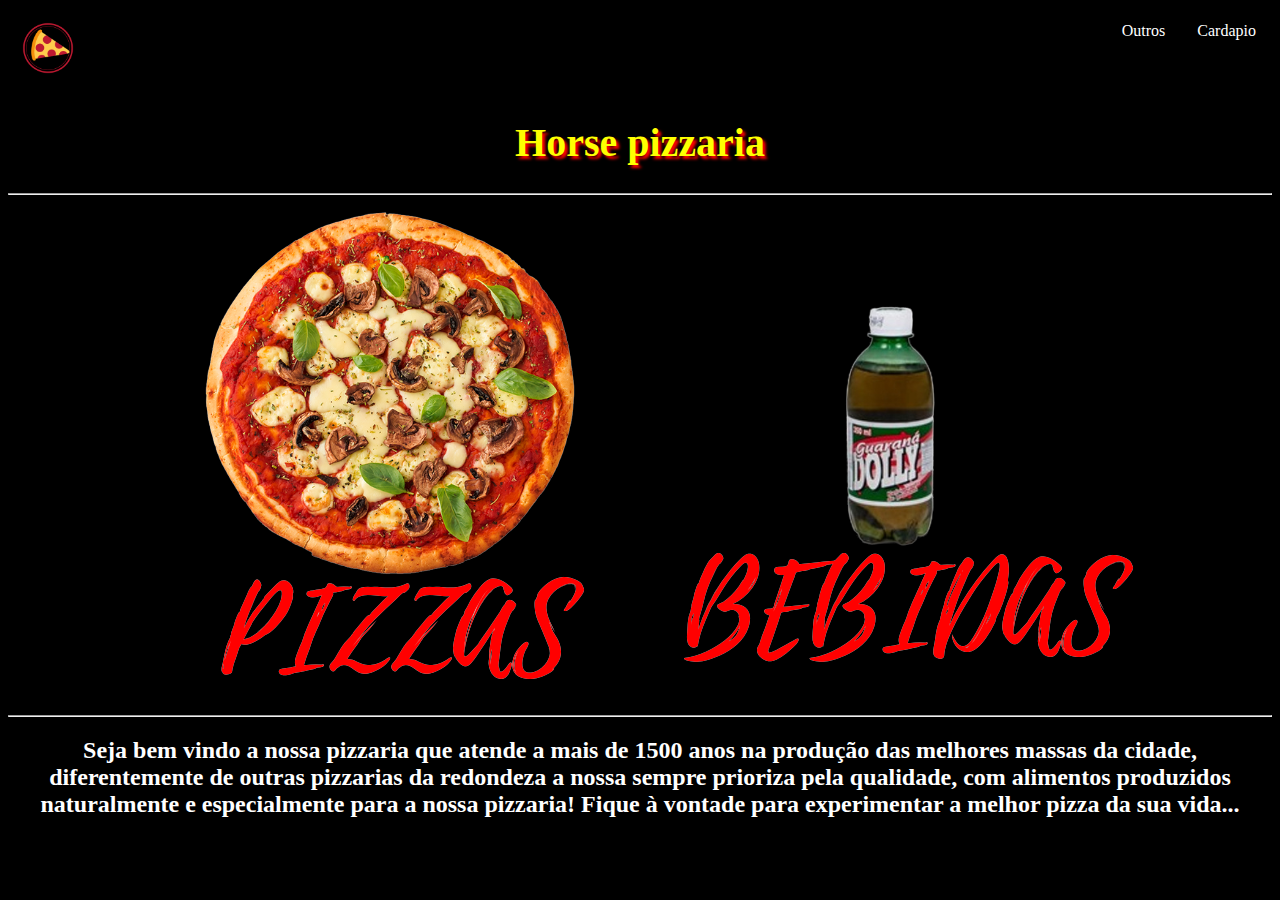
<file: index.html>
<!DOCTYPE html>
<html lang="pt-br">
  <head>
    <link rel="stylesheet"  href="style.css">
    <meta charset="utf-8">
    <title>Pizzaria</title>
  </head>
  <body>

    <ul>
<img src="1.png" width="80">
      <li><a href="cardapio/index.html">Cardapio</a></li>
      <li class="dropdown">
        <a href="javascript:void(0)" class="dropbtn">Outros</a>
        <div class="dropdown-content">
          <a href="Formulario/index.html">Sobre nós</a>
          
        </div>
      </li>
    </ul>

    <h1>Horse pizzaria</h1>




<hr>
<div class="imageContainer">
  <a href="pizza/index.html"><img src="img/pizza23.png" width="500"></a>
  <a href="bebida/index.html"><img src="img/dolly.png" width="500"></a>
</div>

<hr>
        <h2> 		Seja bem vindo a nossa pizzaria que atende a mais de 1500 anos na produção das melhores massas da cidade, diferentemente de outras pizzarias da redondeza a nossa sempre prioriza pela qualidade, com alimentos produzidos naturalmente e especialmente para a nossa pizzaria! Fique à vontade para experimentar a melhor pizza da sua vida...</h2>



    </body>


</html>
</file>
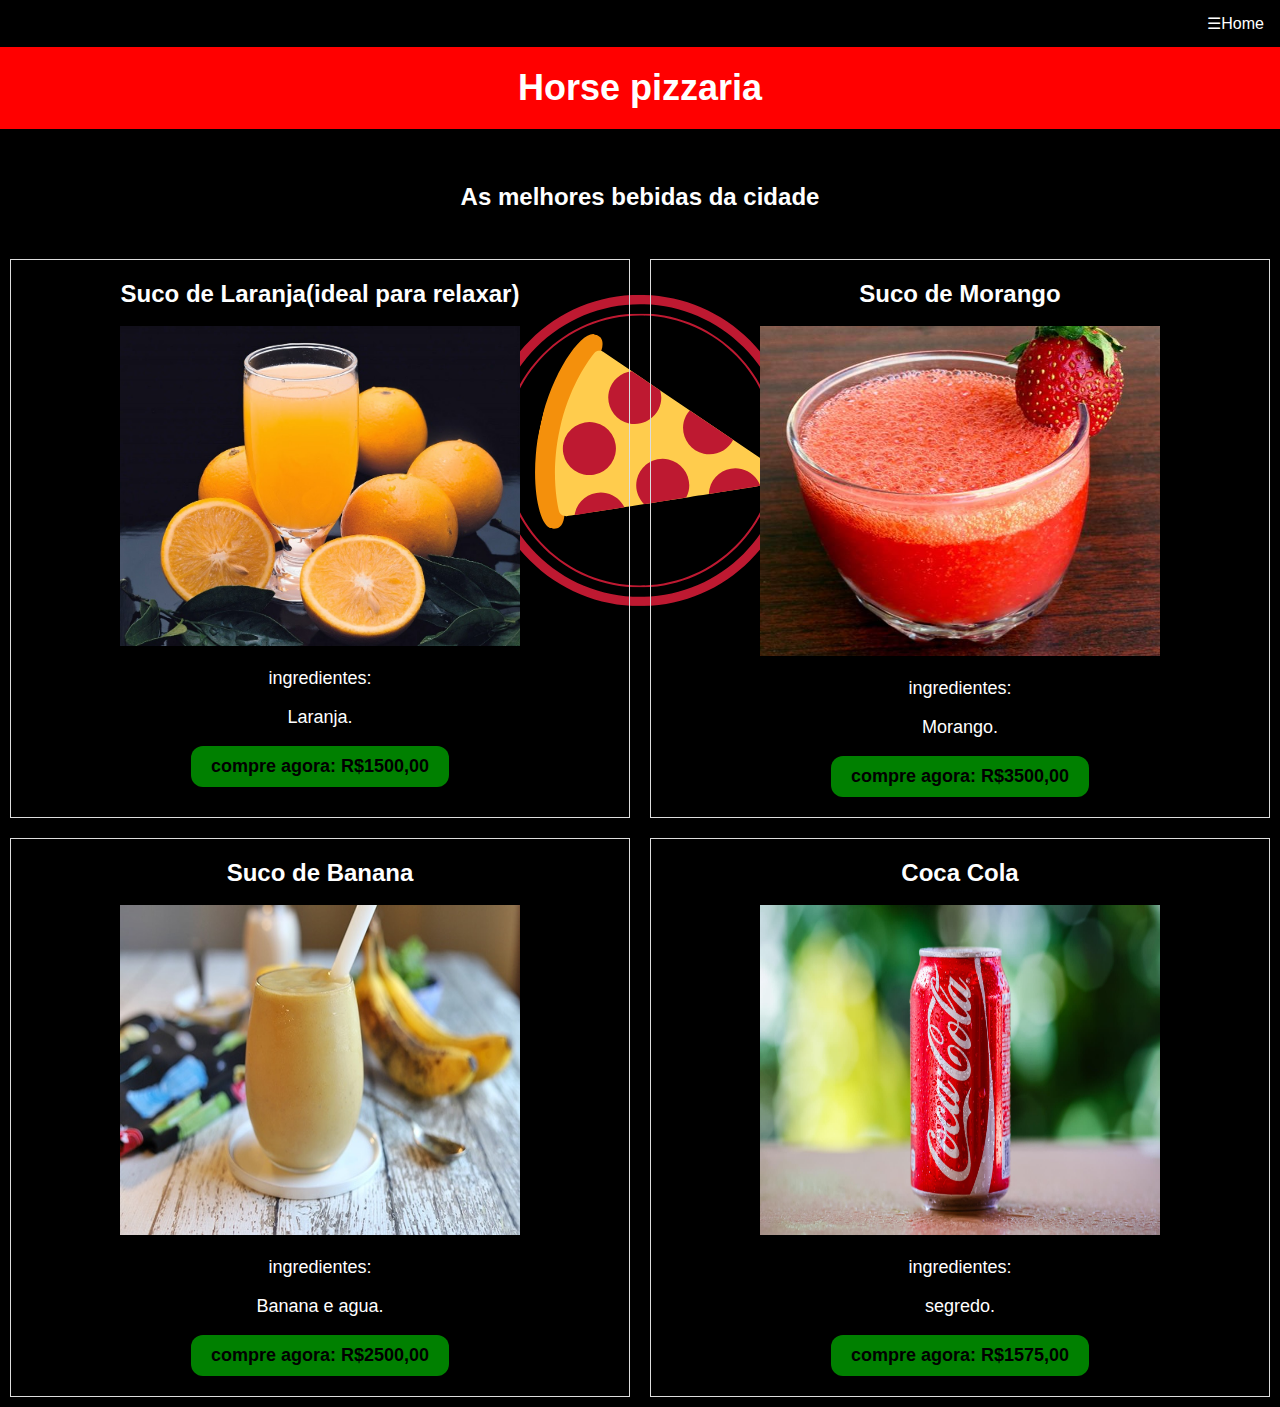
<file: bebida/index.html>
<!DOCTYPE html>
<html lang="pt-br">
  <head>
    <link rel="stylesheet"  href="style.css">
    <meta charset="utf-8">
    <title>Horse pizzaria</title>
  </head>
  <body>

    <ul>

      
            <li><a href="../index.html">☰Home</a></li>
        </div>
      </li>
    </ul>


    <header>
    <h1>Horse pizzaria </h1>
  </header>
 <br><br><br>

    <div class="cta">
      <h2>As melhores bebidas da cidade</h2>
    <br>
    </div>

    <div class="menu">
      <div class="menu-item">
        <h3>Suco de Laranja(ideal para relaxar)</h3>
        <br>
        <img src="bebida1.jpeg" width="400">
          <p>ingredientes:</p>
        <p>Laranja.</p>
        <button type="submit">compre agora: R$1500,00</button>
      </div>

      <div class="menu-item">
        <h3>Suco de Morango</h3>
        <br>
        <img src="bebida2.jpeg" width="400px"  height=" 330px">
          <p>ingredientes:</p>
        <p>Morango.</p>
        <button type="submit">compre agora: R$3500,00</button>
      </div>

      <div class="menu-item">
        <h3>Suco de Banana</h3>
        <br>
        <img src="bebida3.jpeg" width="400px"  height=" 330px">
          <p>ingredientes:</p>
        <p>Banana e agua.</p>
        <button type="submit">compre agora: R$2500,00</button>
      </div>

      <div class="menu-item">
        <h3>Coca Cola</h3>
        <br>
        <img src="bebida4.jpeg" width="400px"  height=" 330px">
        <p>ingredientes:</p>
        <p>segredo.</p>
          <button type="submit">compre agora: R$1575,00</button>
      </div>
    </div>
  </div>


    </body>


</html>
</file>
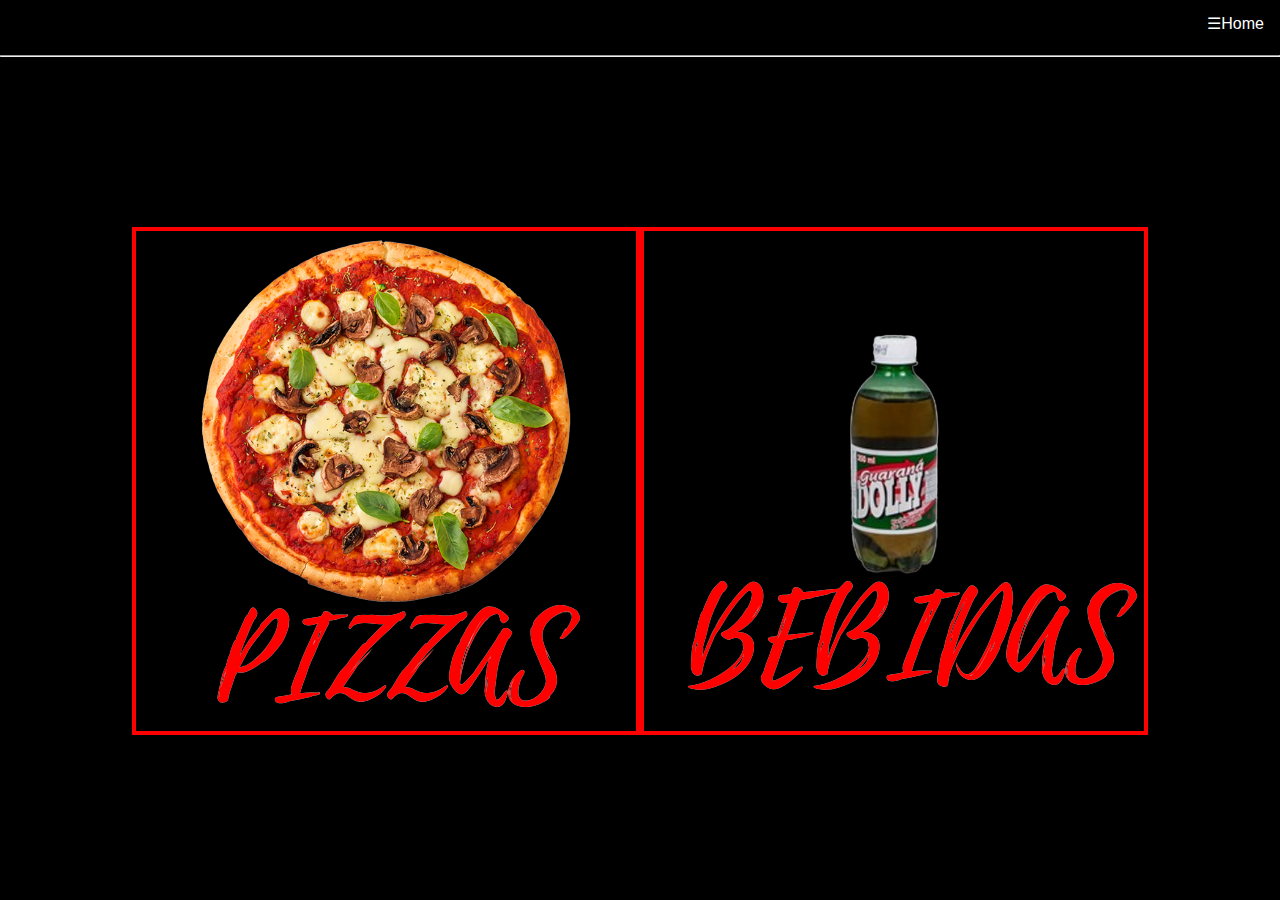
<file: cardapio/index.html>
<!DOCTYPE html>
<html lang="pt-br">
  <head>
    <link rel="stylesheet"  href="style.css">
    <meta charset="utf-8">
    <title>Pizzaria Bocete</title>
  </head>
  <body>

    <ul>
      <li><a href="../index.html">☰Home</a></li>
      

      </li>
    </ul>

    <hr>
<br><br><br><br><br><br><br><br><br>

    <div class="imageContainer">
      <a href="../pizza/index.html"><img src="12.png" width="500"></a>
      <a href="../bebida/index.html"><img src="13.png" width="500"></a>
    </div>








        </body>


    </html>
</file>
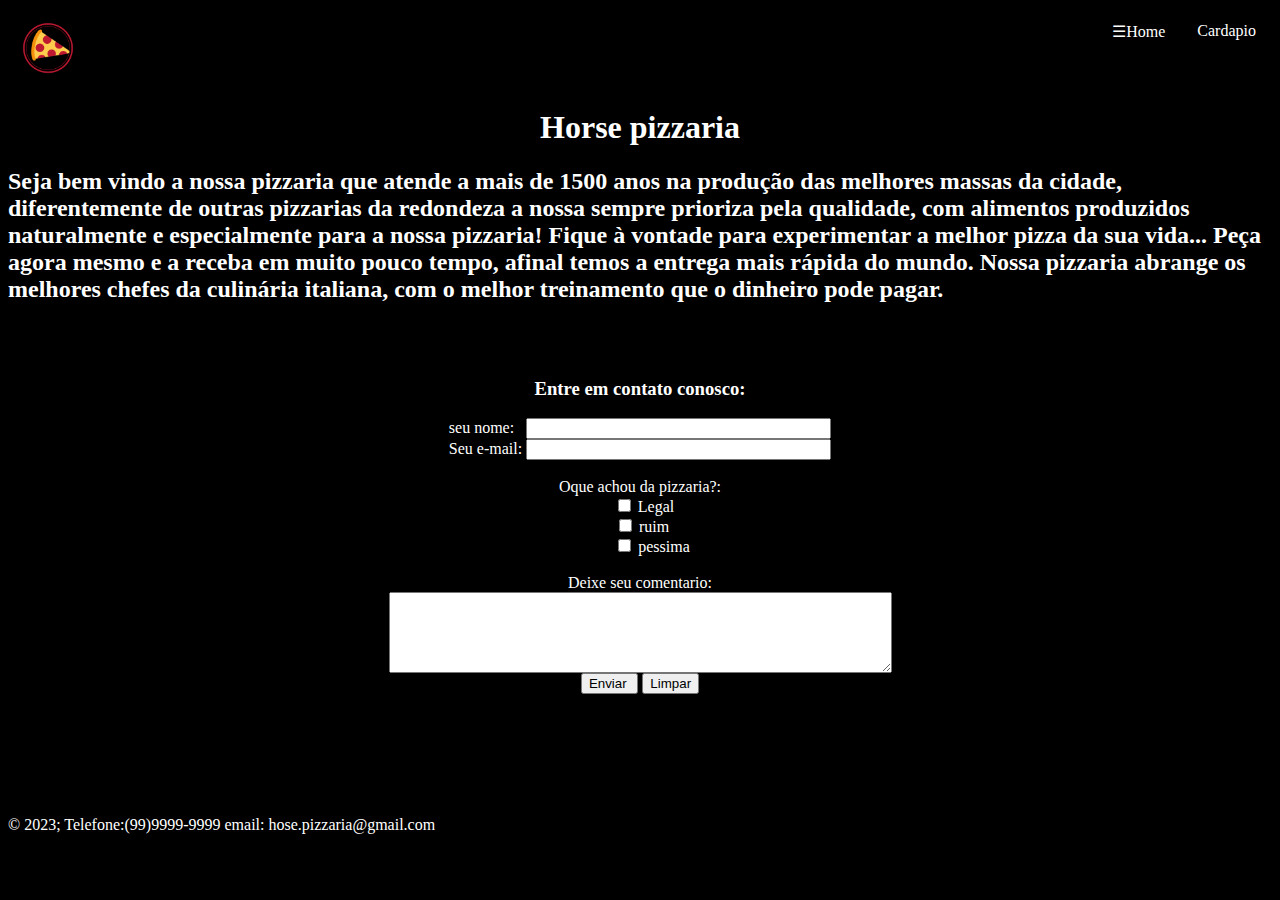
<file: Formulario/index.html>
<html>
<head>

<title> formulario </title>
</head>

<body>
  <!DOCTYPE html>
  <html lang="pt-br">
    <head>
      <link rel="stylesheet"  href="style.css">
      <meta charset="utf-8">
      <title>Pizzaria</title>
    </head>
    <body>

      <ul>
  <img src="1.png" width="80">
        <li><a href="../cardapio/index.html">Cardapio</a></li>
         <li><a href="../index.html">☰Home</a></li>
          </div>
        </li>
      </ul>
      <h1>Horse pizzaria</h1>


<h2>Seja bem vindo a nossa pizzaria que atende a mais de 1500 anos na produção das melhores massas da cidade, diferentemente de outras pizzarias da redondeza a nossa sempre prioriza pela qualidade, com alimentos produzidos naturalmente e especialmente para a nossa pizzaria! Fique à vontade para experimentar a melhor pizza da sua vida... Peça agora mesmo e a receba em muito pouco tempo, afinal temos a entrega mais rápida do mundo. Nossa pizzaria abrange os melhores chefes da culinária italiana, com o melhor treinamento que o dinheiro pode pagar.</h2>



<br><br>

<h3>Entre em contato conosco: </h3>
<FORM ACTION="mailto:testet&gmail.com" METHOD="POST" ENCTYPE="text/plain">


 seu nome:&nbsp&nbsp <INPUT TYPE="TEXT" NAME="email" SIZE="35"> <br>
Seu e-mail: <INPUT TYPE="TEXT" NAME="email" SIZE="35"> <br>
<br>


  Oque achou da pizzaria?:<br>
  &nbsp&nbsp<INPUT TYPE="CHECKBOX" NAME="bens" VALUE="c"> Legal<br>
  &nbsp<INPUT TYPE="CHECKBOX" NAME="bens" VALUE="a"> ruim <br>
&nbsp&nbsp&nbsp&nbsp&nbsp <INPUT TYPE="CHECKBOX" NAME="bens" VALUE="m"> pessima<br><br>

  </SELECT>



  Deixe seu comentario:<br>
  <TEXTAREA NAME="observacoes" ROWS="5" COLS="60"></TEXTAREA><br>

  <INPUT TYPE="SUBMIT" VALUE="Enviar ">
  <INPUT TYPE="RESET". VALUE="Limpar">

  </FORM>
  <br><br><br><br><br>
  <footer >
    <p>&copy; 2023; Telefone:(99)9999-9999 email: hose.pizzaria@gmail.com</p>
  </footer>
  </body>
  </html>
</file>
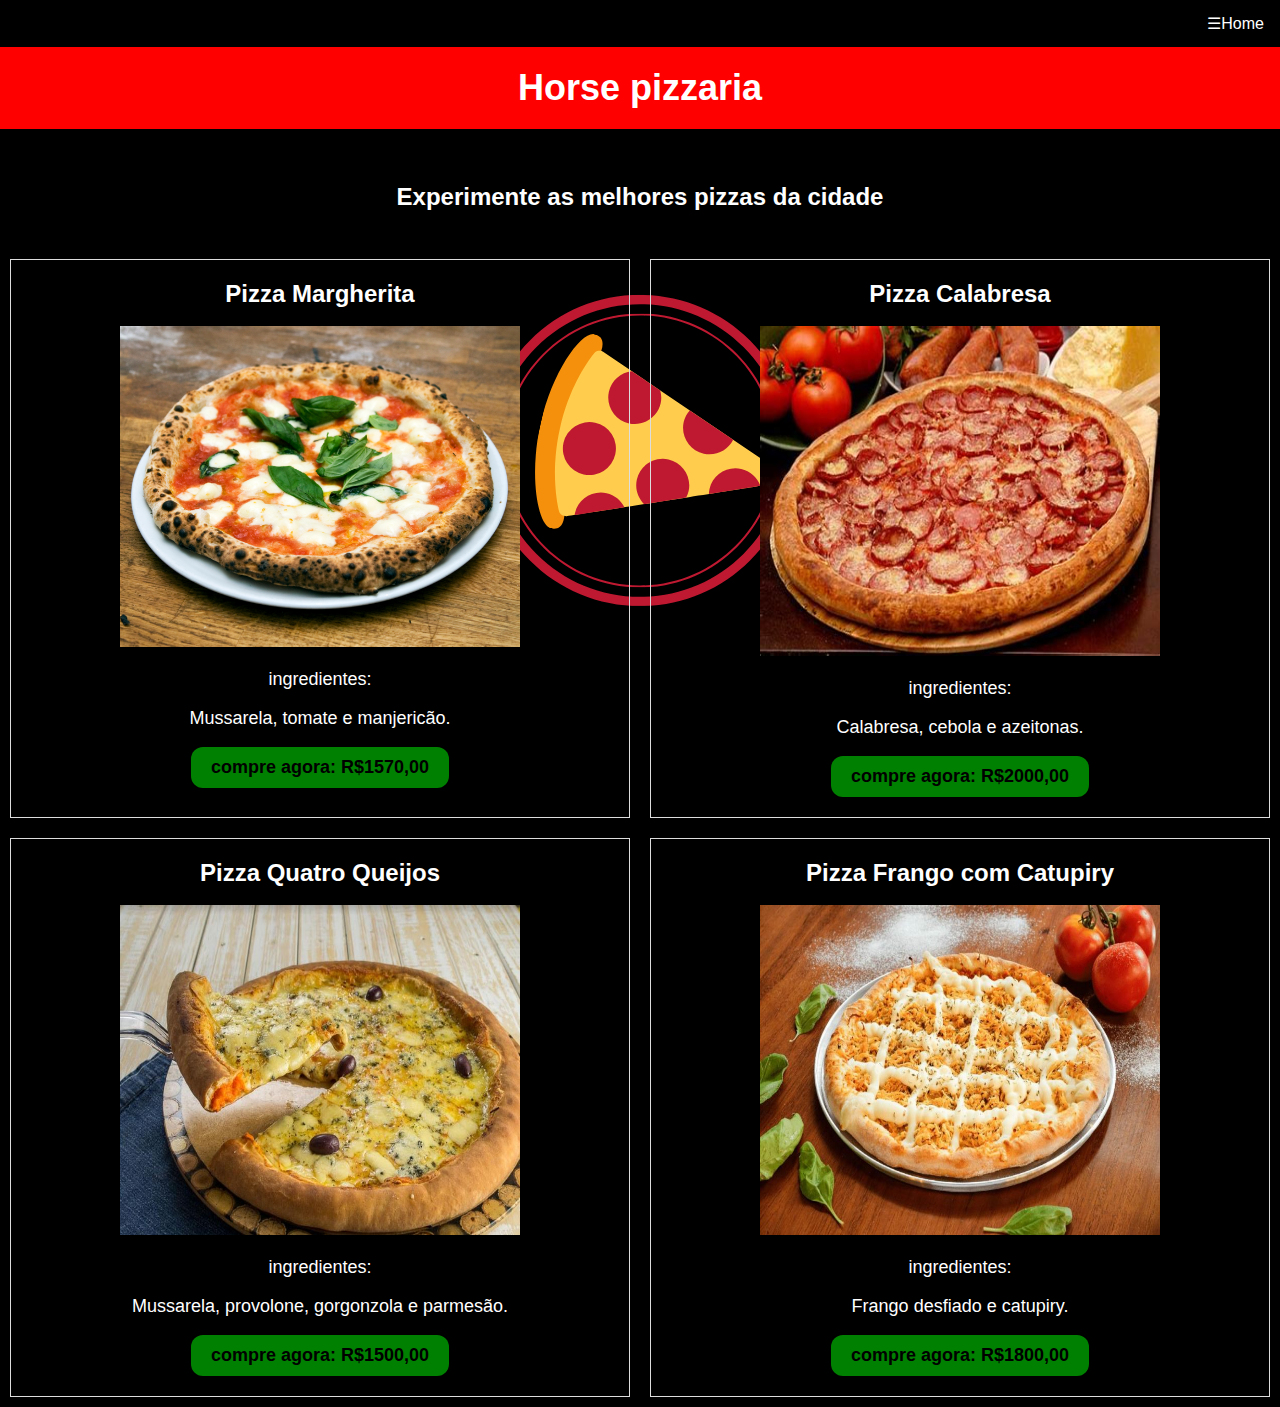
<file: pizza/index.html>
<!DOCTYPE html>
<html lang="pt-br">
  <head>
    <link rel="stylesheet"  href="style.css">
    <meta charset="utf-8">
    <title>Horse pizzaria</title>
  </head>
  <body>

    <ul>


            <li><a href="../index.html">☰Home</a></li>
        </div>
      </li>
    </ul>


    <header>
    <h1>Horse pizzaria</h1>
  </header>
 <br><br><br>

    <div class="cta">
      <h2>Experimente as melhores pizzas da cidade</h2>
      <br>

    </div>

    <div class="menu">
      <div class="menu-item">
        <h3>Pizza Margherita</h3>
        <br>
        <img src="pizza1.jpeg" width="400">
          <p>ingredientes:</p>
        <p>Mussarela, tomate e manjericão.</p>
        <button type="submit">compre agora: R$1570,00</button>
      </div>

      <div class="menu-item">
        <h3>Pizza Calabresa</h3>
        <br>
        <img src="pizza2.jpeg" width="400px"  height=" 330px">
          <p>ingredientes:</p>
        <p>Calabresa, cebola e azeitonas.</p>
        <button type="submit">compre agora: R$2000,00</button>
      </div>

      <div class="menu-item">
        <h3>Pizza Quatro Queijos</h3>
        <br>
        <img src="pizza3jpeg" width="400px"  height=" 330px">
          <p>ingredientes:</p>
        <p>Mussarela, provolone, gorgonzola e parmesão.</p>
        <button type="submit">compre agora: R$1500,00</button>
      </div>

      <div class="menu-item">
        <h3>Pizza Frango com Catupiry</h3>
        <br>
        <img src="pizza4.jpeg" width="400px"  height=" 330px">
        <p>ingredientes:</p>
        <p>Frango desfiado e catupiry.</p>
          <button type="submit">compre agora: R$1800,00</button>
      </div>
    </div>
  </div>


    </body>


</html>
</file>
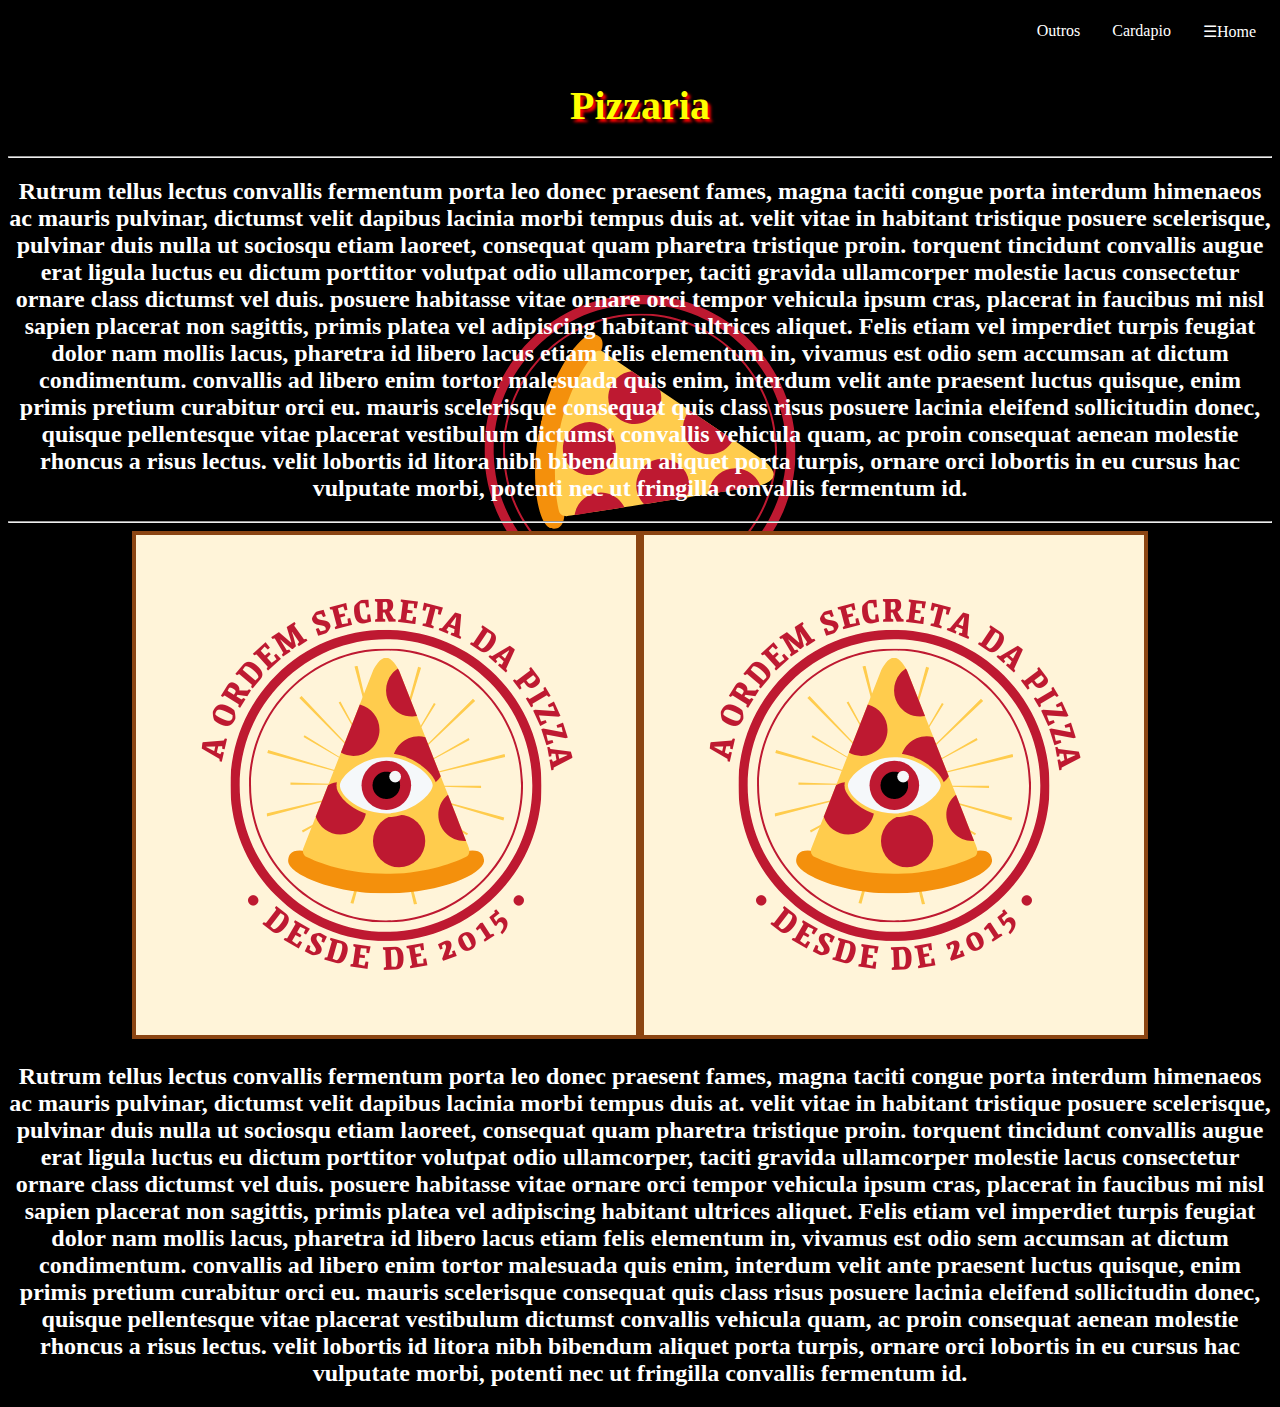
<file: site pizzaria/index.html>
<!DOCTYPE html>
<html lang="pt-br">
  <head>
    <link rel="stylesheet"  href="style.css">
    <meta charset="utf-8">
    <title>Pizzaria Bocete</title>
  </head>
  <body>

    <ul>
      <li><a href="#home">☰Home</a></li>
      <li><a href="#cardapio">Cardapio</a></li>
      <li class="dropdown">
        <a href="javascript:void(0)" class="dropbtn">Outros</a>
        <div class="dropdown-content">
          <a href="#">Sobre nós</a>
          <a href="#">contatos</a>
          <a href="#">mmmmm</a>
        </div>
      </li>
    </ul>

    <h1>Pizzaria</h1>
<hr>
<h2> 	Rutrum tellus lectus convallis fermentum porta leo donec praesent fames, magna taciti congue porta interdum himenaeos ac mauris pulvinar, dictumst velit dapibus lacinia morbi tempus duis at. velit vitae in habitant tristique posuere scelerisque, pulvinar duis nulla ut sociosqu etiam laoreet, consequat quam pharetra tristique proin. torquent tincidunt convallis augue erat ligula luctus eu dictum porttitor volutpat odio ullamcorper, taciti gravida ullamcorper molestie lacus consectetur ornare class dictumst vel duis. posuere habitasse vitae ornare orci tempor vehicula ipsum cras, placerat in faucibus mi nisl sapien placerat non sagittis, primis platea vel adipiscing habitant ultrices aliquet.

	Felis etiam vel imperdiet turpis feugiat dolor nam mollis lacus, pharetra id libero lacus etiam felis elementum in, vivamus est odio sem accumsan at dictum condimentum. convallis ad libero enim tortor malesuada quis enim, interdum velit ante praesent luctus quisque, enim primis pretium curabitur orci eu. mauris scelerisque consequat quis class risus posuere lacinia eleifend sollicitudin donec, quisque pellentesque vitae placerat vestibulum dictumst convallis vehicula quam, ac proin consequat aenean molestie rhoncus a risus lectus. velit lobortis id litora nibh bibendum aliquet porta turpis, ornare orci lobortis in eu cursus hac vulputate morbi, potenti nec ut fringilla convallis fermentum id.</h2>


<hr>
<div class="imageContainer">
  <a href="pizza/index.html"><img src="img/2.png" width="500"></a>
  <a href="bebida/index.html"><img src="img/2.png" width="500"></a>
</div>


        <h2> 	Rutrum tellus lectus convallis fermentum porta leo donec praesent fames, magna taciti congue porta interdum himenaeos ac mauris pulvinar, dictumst velit dapibus lacinia morbi tempus duis at. velit vitae in habitant tristique posuere scelerisque, pulvinar duis nulla ut sociosqu etiam laoreet, consequat quam pharetra tristique proin. torquent tincidunt convallis augue erat ligula luctus eu dictum porttitor volutpat odio ullamcorper, taciti gravida ullamcorper molestie lacus consectetur ornare class dictumst vel duis. posuere habitasse vitae ornare orci tempor vehicula ipsum cras, placerat in faucibus mi nisl sapien placerat non sagittis, primis platea vel adipiscing habitant ultrices aliquet.

        	Felis etiam vel imperdiet turpis feugiat dolor nam mollis lacus, pharetra id libero lacus etiam felis elementum in, vivamus est odio sem accumsan at dictum condimentum. convallis ad libero enim tortor malesuada quis enim, interdum velit ante praesent luctus quisque, enim primis pretium curabitur orci eu. mauris scelerisque consequat quis class risus posuere lacinia eleifend sollicitudin donec, quisque pellentesque vitae placerat vestibulum dictumst convallis vehicula quam, ac proin consequat aenean molestie rhoncus a risus lectus. velit lobortis id litora nibh bibendum aliquet porta turpis, ornare orci lobortis in eu cursus hac vulputate morbi, potenti nec ut fringilla convallis fermentum id.</h2>



    </body>


</html>
</file>
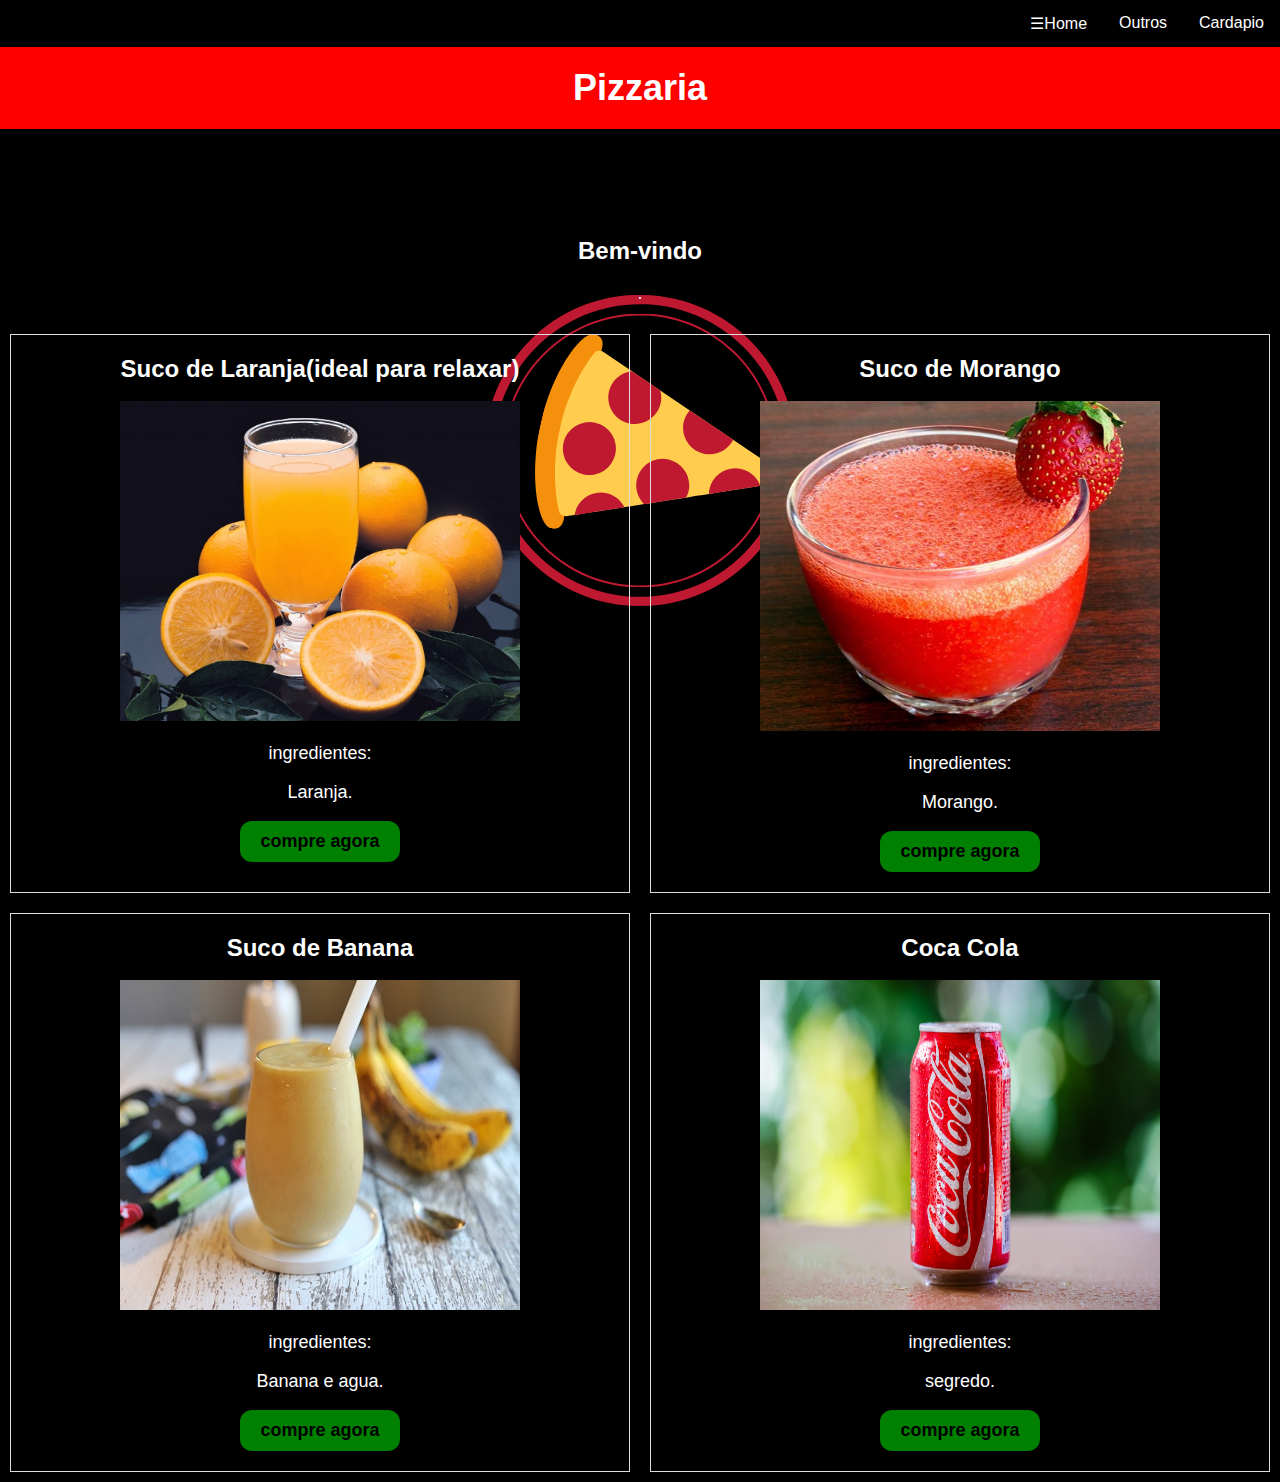
<file: site pizzaria/bebida/index.html>
<!DOCTYPE html>
<html lang="pt-br">
  <head>
    <link rel="stylesheet"  href="style.css">
    <meta charset="utf-8">
    <title>Pizzaria Bocete</title>
  </head>
  <body>

    <ul>

      <li><a href="#cardapio">Cardapio</a></li>
      <li class="dropdown">
        <a href="javascript:void(0)" class="dropbtn">Outros</a>
        <div class="dropdown-content">
          <a href="#">Sobre nós</a>
          <a href="#">contatos</a>
          <a href="#">mmmmm</a>
            <li><a href="#home">☰Home</a></li>
        </div>
      </li>
    </ul>


    <header>
    <h1>Pizzaria </h1>
  </header>
 <br><br><br><br><br><br>

    <div class="cta">
      <h2>Bem-vindo </h2>
      <p>.</p>
    </div>

    <div class="menu">
      <div class="menu-item">
        <h3>Suco de Laranja(ideal para relaxar)</h3>
        <br>
        <img src="bebida1.jpeg" width="400">
          <p>ingredientes:</p>
        <p>Laranja.</p>
        <button type="submit">compre agora</button>
      </div>

      <div class="menu-item">
        <h3>Suco de Morango</h3>
        <br>
        <img src="bebida2.jpeg" width="400px"  height=" 330px">
          <p>ingredientes:</p>
        <p>Morango.</p>
        <button type="submit">compre agora</button>
      </div>

      <div class="menu-item">
        <h3>Suco de Banana</h3>
        <br>
        <img src="bebida3.jpeg" width="400px"  height=" 330px">
          <p>ingredientes:</p>
        <p>Banana e agua.</p>
        <button type="submit">compre agora</button>
      </div>

      <div class="menu-item">
        <h3>Coca Cola</h3>
        <br>
        <img src="bebida4.jpeg" width="400px"  height=" 330px">
        <p>ingredientes:</p>
        <p>segredo.</p>
          <button type="submit">compre agora</button>
      </div>
    </div>
  </div>


    </body>


</html>
</file>
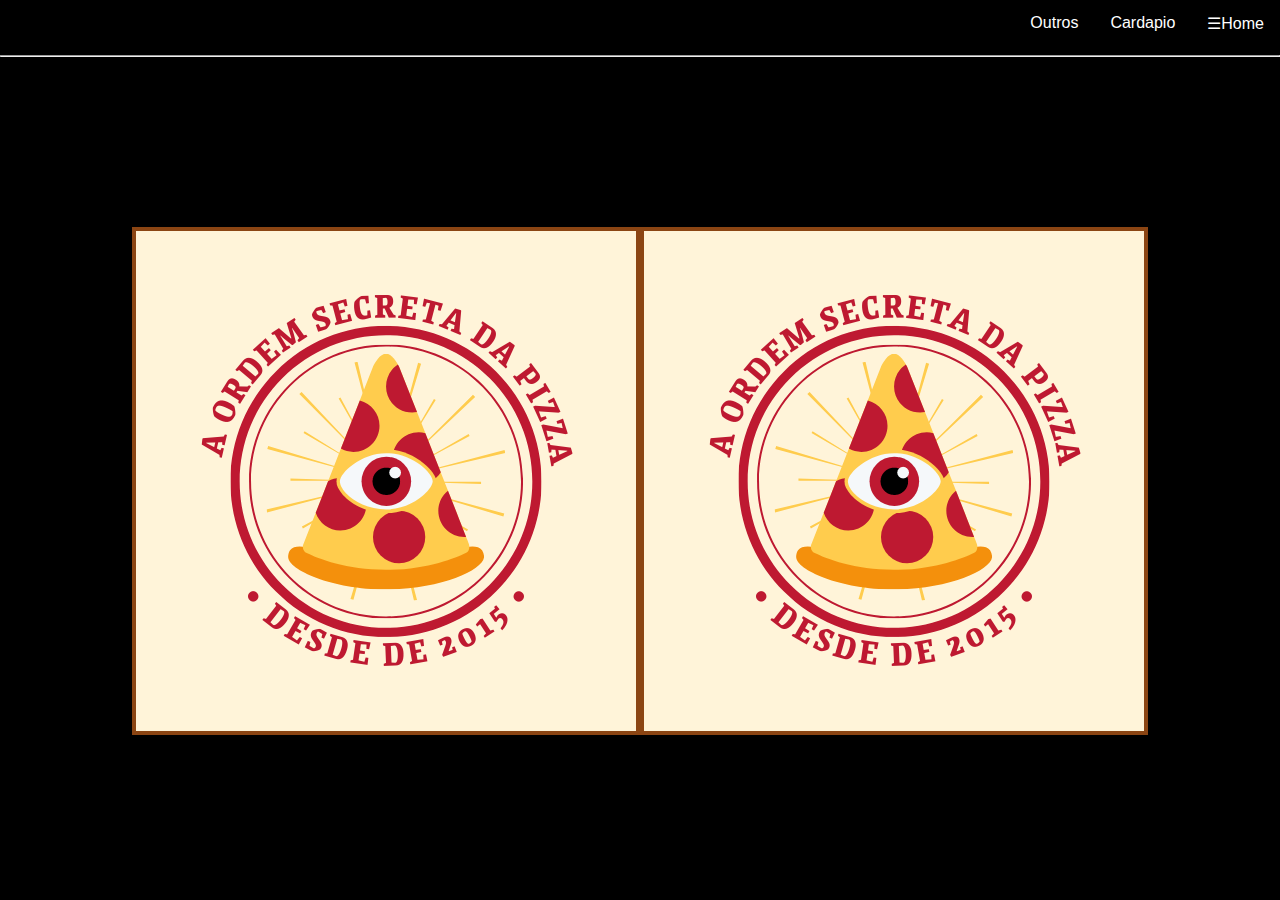
<file: site pizzaria/cardapio/index.html>
<!DOCTYPE html>
<html lang="pt-br">
  <head>
    <link rel="stylesheet"  href="style.css">
    <meta charset="utf-8">
    <title>Pizzaria Bocete</title>
  </head>
  <body>

    <ul>
      <li><a href="#home">☰Home</a></li>
      <li><a href="#cardapio">Cardapio</a></li>
      <li class="dropdown">
        <a href="javascript:void(0)" class="dropbtn">Outros</a>
        <div class="dropdown-content">
          <a href="#">Sobre nós</a>
          <a href="#">contatos</a>
          <a href="#">mmmmm</a>
        </div>
      </li>
    </ul>

    <hr>
<br><br><br><br><br><br><br><br><br>

    <div class="imageContainer">
      <a href="../pizza/index.html"><img src="2.png" width="500"></a>
      <a href="../bebida/index.html"><img src="2.png" width="500"></a>
    </div>








        </body>


    </html>
</file>
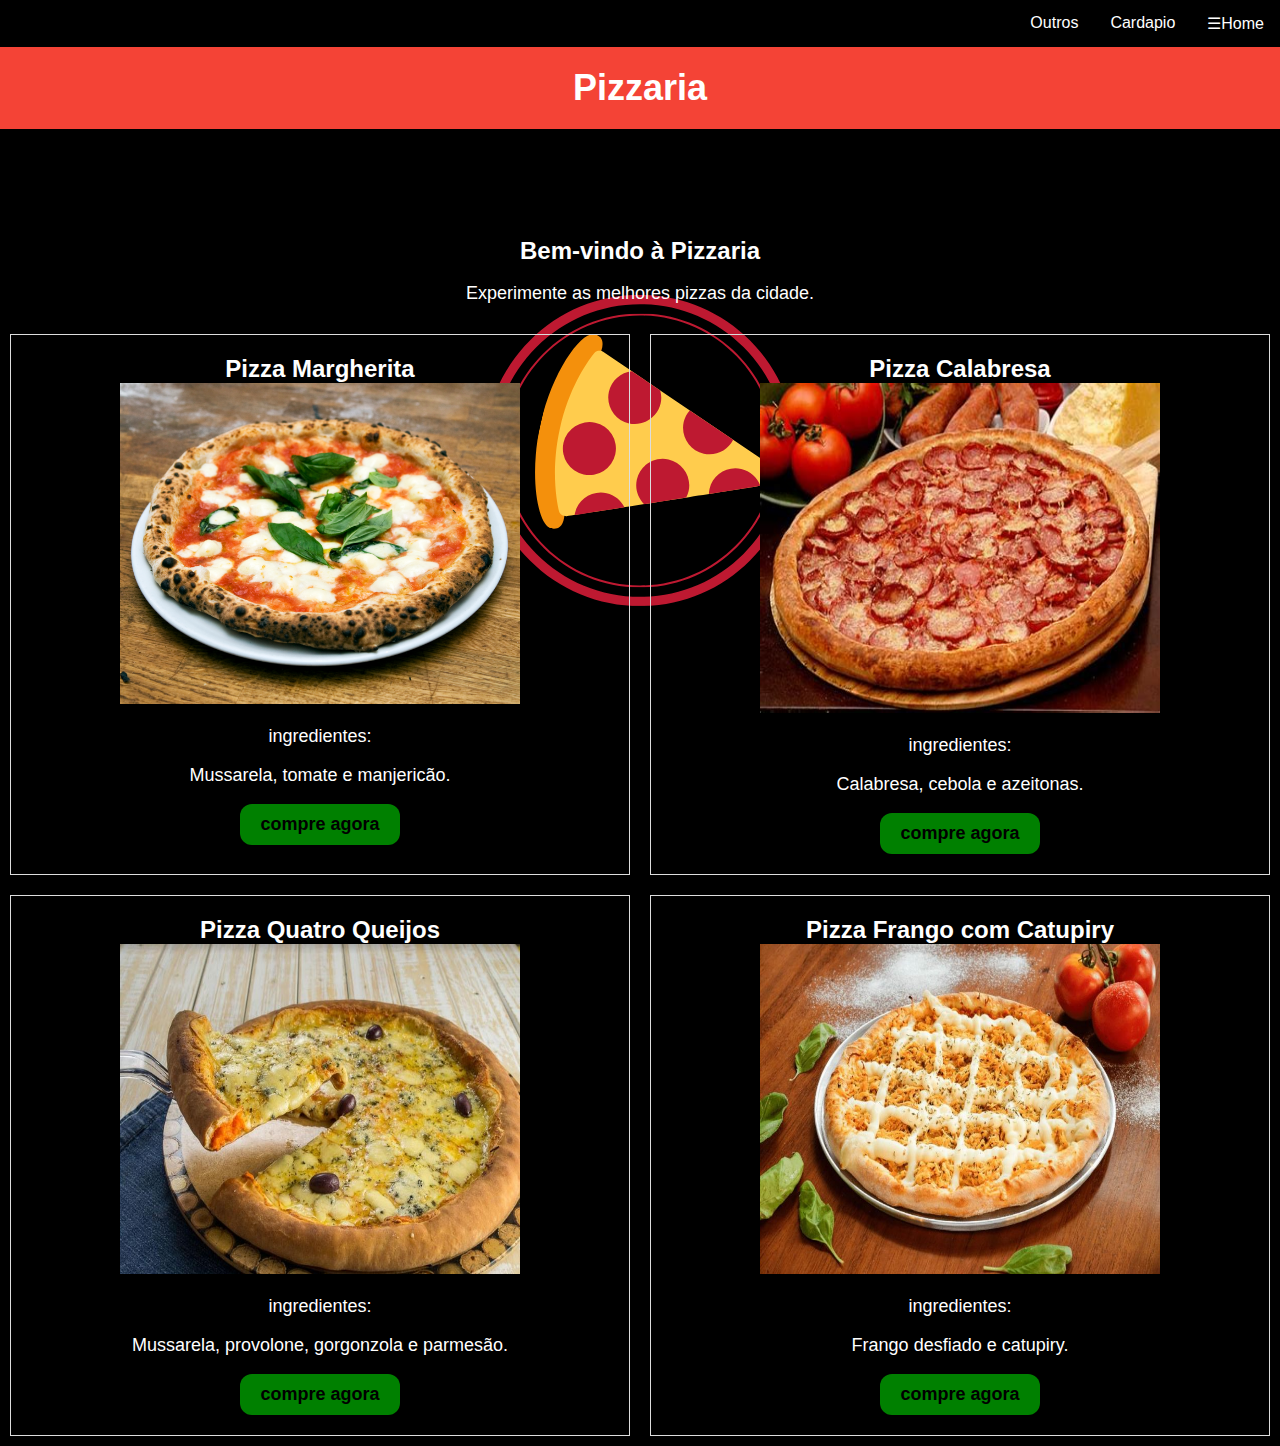
<file: site pizzaria/pizza/index.html>
<!DOCTYPE html>
<html lang="pt-br">
  <head>
    <link rel="stylesheet"  href="style.css">
    <meta charset="utf-8">
    <title>Pizzaria Bocete</title>
  </head>
  <body>

    <ul>
      <li><a href="#home">☰Home</a></li>
      <li><a href="#cardapio">Cardapio</a></li>
      <li class="dropdown">
        <a href="javascript:void(0)" class="dropbtn">Outros</a>
        <div class="dropdown-content">
          <a href="#">Sobre nós</a>
          <a href="#">contatos</a>
          <a href="#">mmmmm</a>
        </div>
      </li>
    </ul>


    <header>
    <h1>Pizzaria </h1>
  </header>
 <br><br><br><br><br><br>

    <div class="cta">
      <h2>Bem-vindo à Pizzaria</h2>
      <p>Experimente as melhores pizzas da cidade.</p>
    </div>

    <div class="menu">
      <div class="menu-item">
        <h3>Pizza Margherita</h3>
        <img src="pizza1.jpeg" width="400">
          <p>ingredientes:</p>
        <p>Mussarela, tomate e manjericão.</p>
        <button type="submit">compre agora</button>
      </div>

      <div class="menu-item">
        <h3>Pizza Calabresa</h3>
        <img src="pizza2.jpeg" width="400px"  height=" 330px">
          <p>ingredientes:</p>
        <p>Calabresa, cebola e azeitonas.</p>
        <button type="submit">compre agora</button>
      </div>

      <div class="menu-item">
        <h3>Pizza Quatro Queijos</h3>
        <img src="pizza3jpeg" width="400px"  height=" 330px">
          <p>ingredientes:</p>
        <p>Mussarela, provolone, gorgonzola e parmesão.</p>
        <button type="submit">compre agora</button>
      </div>

      <div class="menu-item">
        <h3>Pizza Frango com Catupiry</h3>
        <img src="pizza4.jpeg" width="400px"  height=" 330px">
        <p>ingredientes:</p>
        <p>Frango desfiado e catupiry.</p>
          <button type="submit">compre agora</button>
      </div>
    </div>
  </div>


    </body>


</html>
</file>
<file: style.css>
body{
 background: black;

}



ul {
  list-style-type: none;
  margin: 0;
  padding: 0;
  overflow: hidden;
  background-color: #black;
}

li {
  float: right;

}

li a, .dropbtn {
  display: inline-block;
  color: white;
  text-align: center;
  padding: 14px 16px;
  text-decoration: none;
}

li a:hover, .dropdown:hover .dropbtn,  {
  background-color: red;
}

li.dropdown {
  display: inline-block;
}

.dropdown-content {
  display: none;
  position: absolute;
  background-color: #f9f9f9;
  min-width: 160px;
  box-shadow: 0px 8px 16px 0px rgba(0,0,0,0.2);
  z-index: 1;
}

.dropdown-content a {
  color: black;
  padding: 12px 16px;
  text-decoration: none;
  display: block;
  text-align: left;
}

.dropdown-content a:hover {background-color: #f1f1f1;}

.dropdown:hover .dropdown-content {
  display: block;
}










.imageContainer{
  display: flex;
  justify-content: center;
}


img{

  object-fit: cover;
}


h1{
  color: yellow;
  font-familimageContainery: verdana;
  text-shadow: 4px 4px 4px white;
  font-size: 30pt;
  text-align: center;
  colimageContaineror: #red;
  font-family: verdana;
  text-shadow: 3px 3px 3px red;


}

h2{
  color: white;
  text-align: center;

}


p{
color: white;
text-align: center;
font-size:20px;
}
a{
  color: #8B4513;
}
</file>
<file: bebida/style.css>
body {
     background: black url("1.png") no-repeat fixed center;
      font-family: Arial, sans-serif;
      margin: 0;
      padding: 0;
    }



ul {
  list-style-type: none;
  margin: 0;
  padding: 0;
  overflow: hidden;
  background-color: #black;
}

li {
  float: right;

}

li a, .dropbtn {
  display: inline-block;
  color: white;
  text-align: center;
  padding: 14px 16px;
  text-decoration: none;
}

li a:hover, .dropdown:hover .dropbtn {
  background-color: red;
}

li.dropdown {
  display: inline-block;
}

.dropdown-content {
  display: none;
  position: absolute;
  background-color: #f9f9f9;
  min-width: 160px;
  box-shadow: 0px 8px 16px 0px rgba(0,0,0,0.2);
  z-index: 1;
}

.dropdown-content a {
  color: black;
  padding: 12px 16px;
  text-decoration: none;
  display: block;
  text-align: left;
}

.dropdown-content a:hover {background-color: #f1f1f1;}

.dropdown:hover .dropdown-content {
  display: block;
}



button {
  font-size: 18px;
  font-weight: 600;
  background-color: green;
  border-radius: 12px;
  border: 0;
  padding: 10px 20px;
  cursor: pointer;
}























    header {
      background-color: red;
      padding: 20px;
      text-align: center;
      color: white;
    }

    h1 {
      color: white;
      font-size: 36px;
      margin: 0;
    }

    .container {
      max-width: 960px;
      margin: 0 auto;
      padding: 20px;
    }


    .cta {
      text-align: center;
      margin-bottom: 20px;
    }

    .cta h2 {
      font-size: 24px;
      margin: 0;
    }

    .cta p {
      font-size: 18px;
    }

    .menu {
      display: flex;
      flex-wrap: wrap;
    }

    .menu-item {
      flex: 1 0 300px;
      margin: 10px;
      padding: 20px;
      border: 1px solid #ddd;
      text-align: center;
    }

    .menu-item h3 {
      font-size: 24px;
      margin: 0;
    }

    .menu-item p {
      font-size: 18px;
    }

    footer {
      background-color: #333;
      padding: 20px;
      text-align: center;
      color: white;
    }

    footer p {
      margin: 0;
    }




    h3, p, h2{
      color: white;
    }
</file>
<file: cardapio/style.css>
body {
   background: black ;
    font-family: Arial, sans-serif;
    margin: 0;
    padding: 0;
  }



ul {
list-style-type: none;
margin: 0;
padding: 0;
overflow: hidden;
background-color: #black;
}

li {
float: right;

}

li a, .dropbtn {
display: inline-block;
color: white;
text-align: center;
padding: 14px 16px;
text-decoration: none;
}

li a:hover, .dropdown:hover .dropbtn {
background-color: red;
}

li.dropdown {
display: inline-block;
}

.dropdown-content {
display: none;
position: absolute;
background-color: #f9f9f9;
min-width: 160px;
box-shadow: 0px 8px 16px 0px rgba(0,0,0,0.2);
z-index: 1;
}

.dropdown-content a {
color: black;
padding: 12px 16px;
text-decoration: none;
display: block;
text-align: left;
}

.dropdown-content a:hover {background-color: #f1f1f1;}

.dropdown:hover .dropdown-content {
display: block;
}



button {
font-size: 18px;
font-weight: 600;
background-color: green;
border-radius: 12px;
border: 0;
padding: 10px 20px;
cursor: pointer;
}





.imageContainer{
  display: flex;
  justify-content: center;
}


img{
  border: 4px solid red;
  object-fit: cover;
}
</file>
<file: Formulario/style.css>
body{
      background: black;

}



ul {
  list-style-type: none;
  margin: 0;
  padding: 0;
  overflow: hidden;
  background-color: #black;
}

li {
  float: right;

}

li a, .dropbtn {
  display: inline-block;
  color: white;
  text-align: center;
  padding: 14px 16px;
  text-decoration: none;
}

li a:hover, .dropdown:hover .dropbtn,  {
  background-color: red;
}

li.dropdown {
  display: inline-block;
}

.dropdown-content {
  display: none;
  position: absolute;
  background-color: #f9f9f9;
  min-width: 160px;
  box-shadow: 0px 8px 16px 0px rgba(0,0,0,0.2);
  z-index: 1;
}

.dropdown-content a {
  color: black;
  padding: 12px 16px;
  text-decoration: none;
  display: block;
  text-align: left;
}

.dropdown-content a:hover {background-color: #f1f1f1;}

.dropdown:hover .dropdown-content {
  display: block;
}



body{
  color:white

}

h1, h3{
  text-align: center;
}

form{
  text-align: center;
}
footer{
  color: white;
}
</file>
<file: pizza/style.css>
body {
     background: black url("1.png") no-repeat fixed center;
      font-family: Arial, sans-serif;
      margin: 0;
      padding: 0;
    }



ul {
  list-style-type: none;
  margin: 0;
  padding: 0;
  overflow: hidden;
  background-color: #black;
}

li {
  float: right;

}

li a, .dropbtn {
  display: inline-block;
  color: white;
  text-align: center;
  padding: 14px 16px;
  text-decoration: none;
}

li a:hover, .dropdown:hover .dropbtn {
  background-color: red;
}

li.dropdown {
  display: inline-block;
}

.dropdown-content {
  display: none;
  position: absolute;
  background-color: #f9f9f9;
  min-width: 160px;
  box-shadow: 0px 8px 16px 0px rgba(0,0,0,0.2);
  z-index: 1;
}

.dropdown-content a {
  color: black;
  padding: 12px 16px;
  text-decoration: none;
  display: block;
  text-align: left;
}

.dropdown-content a:hover {background-color: #f1f1f1;}

.dropdown:hover .dropdown-content {
  display: block;
}



button {
  font-size: 18px;
  font-weight: 600;
  background-color: green;
  border-radius: 12px;
  border: 0;
  padding: 10px 20px;
  cursor: pointer;
}























    header {
      background-color: red;
      padding: 20px;
      text-align: center;
      color: white;
    }

    h1 {
      color: white;
      font-size: 36px;
      margin: 0;
    }

    .container {
      max-width: 960px;
      margin: 0 auto;
      padding: 20px;
    }


    .cta {
      text-align: center;
      margin-bottom: 20px;
    }

    .cta h2 {
      font-size: 24px;
      margin: 0;
    }

    .cta p {
      font-size: 18px;
    }

    .menu {
      display: flex;
      flex-wrap: wrap;
    }

    .menu-item {
      flex: 1 0 300px;
      margin: 10px;
      padding: 20px;
      border: 1px solid #ddd;
      text-align: center;
    }

    .menu-item h3 {
      font-size: 24px;
      margin: 0;
    }

    .menu-item p {
      font-size: 18px;
    }

    footer {
      background-color: #333;
      padding: 20px;
      text-align: center;
      color: white;
    }

    footer p {
      margin: 0;
    }




    h3, p, h2{
      color: white;
    }
</file>
<file: site pizzaria/style.css>
body{
 background: black url("1.png") no-repeat fixed center;

}



ul {
  list-style-type: none;
  margin: 0;
  padding: 0;
  overflow: hidden;
  background-color: #black;
}

li {
  float: right;

}

li a, .dropbtn {
  display: inline-block;
  color: white;
  text-align: center;
  padding: 14px 16px;
  text-decoration: none;
}

li a:hover, .dropdown:hover .dropbtn,  {
  background-color: red;
}

li.dropdown {
  display: inline-block;
}

.dropdown-content {
  display: none;
  position: absolute;
  background-color: #f9f9f9;
  min-width: 160px;
  box-shadow: 0px 8px 16px 0px rgba(0,0,0,0.2);
  z-index: 1;
}

.dropdown-content a {
  color: black;
  padding: 12px 16px;
  text-decoration: none;
  display: block;
  text-align: left;
}

.dropdown-content a:hover {background-color: #f1f1f1;}

.dropdown:hover .dropdown-content {
  display: block;
}










.imageContainer{
  display: flex;
  justify-content: center;
}


img{
  border: 4px solid #8B4513;
  object-fit: cover;
}


h1{
  color: yellow;
  font-familimageContainery: verdana;
  text-shadow: 4px 4px 4px white;
  font-size: 30pt;
  text-align: center;
  colimageContaineror: #red;
  font-family: verdana;
  text-shadow: 3px 3px 3px red;


}

h2{
  color: white;
  text-align: center;

}


p{
color: white;
text-align: center;
font-size:20px;
}
a{
  color: #8B4513;
}
</file>
<file: site pizzaria/bebida/style.css>
body {
     background: black url("1.png") no-repeat fixed center;
      font-family: Arial, sans-serif;
      margin: 0;
      padding: 0;
    }



ul {
  list-style-type: none;
  margin: 0;
  padding: 0;
  overflow: hidden;
  background-color: #black;
}

li {
  float: right;

}

li a, .dropbtn {
  display: inline-block;
  color: white;
  text-align: center;
  padding: 14px 16px;
  text-decoration: none;
}

li a:hover, .dropdown:hover .dropbtn {
  background-color: red;
}

li.dropdown {
  display: inline-block;
}

.dropdown-content {
  display: none;
  position: absolute;
  background-color: #f9f9f9;
  min-width: 160px;
  box-shadow: 0px 8px 16px 0px rgba(0,0,0,0.2);
  z-index: 1;
}

.dropdown-content a {
  color: black;
  padding: 12px 16px;
  text-decoration: none;
  display: block;
  text-align: left;
}

.dropdown-content a:hover {background-color: #f1f1f1;}

.dropdown:hover .dropdown-content {
  display: block;
}



button {
  font-size: 18px;
  font-weight: 600;
  background-color: green;
  border-radius: 12px;
  border: 0;
  padding: 10px 20px;
  cursor: pointer;
}























    header {
      background-color: red;
      padding: 20px;
      text-align: center;
      color: white;
    }

    h1 {
      color: white;
      font-size: 36px;
      margin: 0;
    }

    .container {
      max-width: 960px;
      margin: 0 auto;
      padding: 20px;
    }


    .cta {
      text-align: center;
      margin-bottom: 20px;
    }

    .cta h2 {
      font-size: 24px;
      margin: 0;
    }

    .cta p {
      font-size: 18px;
    }

    .menu {
      display: flex;
      flex-wrap: wrap;
    }

    .menu-item {
      flex: 1 0 300px;
      margin: 10px;
      padding: 20px;
      border: 1px solid #ddd;
      text-align: center;
    }

    .menu-item h3 {
      font-size: 24px;
      margin: 0;
    }

    .menu-item p {
      font-size: 18px;
    }

    footer {
      background-color: #333;
      padding: 20px;
      text-align: center;
      color: white;
    }

    footer p {
      margin: 0;
    }




    h3, p, h2{
      color: white;
    }
</file>
<file: site pizzaria/cardapio/style.css>
body {
   background: black url("1.png") no-repeat fixed center;
    font-family: Arial, sans-serif;
    margin: 0;
    padding: 0;
  }



ul {
list-style-type: none;
margin: 0;
padding: 0;
overflow: hidden;
background-color: #black;
}

li {
float: right;

}

li a, .dropbtn {
display: inline-block;
color: white;
text-align: center;
padding: 14px 16px;
text-decoration: none;
}

li a:hover, .dropdown:hover .dropbtn {
background-color: red;
}

li.dropdown {
display: inline-block;
}

.dropdown-content {
display: none;
position: absolute;
background-color: #f9f9f9;
min-width: 160px;
box-shadow: 0px 8px 16px 0px rgba(0,0,0,0.2);
z-index: 1;
}

.dropdown-content a {
color: black;
padding: 12px 16px;
text-decoration: none;
display: block;
text-align: left;
}

.dropdown-content a:hover {background-color: #f1f1f1;}

.dropdown:hover .dropdown-content {
display: block;
}



button {
font-size: 18px;
font-weight: 600;
background-color: green;
border-radius: 12px;
border: 0;
padding: 10px 20px;
cursor: pointer;
}





.imageContainer{
  display: flex;
  justify-content: center;
}


img{
  border: 4px solid #8B4513;
  object-fit: cover;
}
</file>
<file: site pizzaria/pizza/style.css>
body {
     background: black url("1.png") no-repeat fixed center;
      font-family: Arial, sans-serif;
      margin: 0;
      padding: 0;
    }



ul {
  list-style-type: none;
  margin: 0;
  padding: 0;
  overflow: hidden;
  background-color: #black;
}

li {
  float: right;

}

li a, .dropbtn {
  display: inline-block;
  color: white;
  text-align: center;
  padding: 14px 16px;
  text-decoration: none;
}

li a:hover, .dropdown:hover .dropbtn {
  background-color: red;
}

li.dropdown {
  display: inline-block;
}

.dropdown-content {
  display: none;
  position: absolute;
  background-color: #f9f9f9;
  min-width: 160px;
  box-shadow: 0px 8px 16px 0px rgba(0,0,0,0.2);
  z-index: 1;
}

.dropdown-content a {
  color: black;
  padding: 12px 16px;
  text-decoration: none;
  display: block;
  text-align: left;
}

.dropdown-content a:hover {background-color: #f1f1f1;}

.dropdown:hover .dropdown-content {
  display: block;
}



button {
  font-size: 18px;
  font-weight: 600;
  background-color: green;
  border-radius: 12px;
  border: 0;
  padding: 10px 20px;
  cursor: pointer;
}























    header {
      background-color: #f44336;
      padding: 20px;
      text-align: center;
      color: white;
    }

    h1 {
      color: white;
      font-size: 36px;
      margin: 0;
    }

    .container {
      max-width: 960px;
      margin: 0 auto;
      padding: 20px;
    }


    .cta {
      text-align: center;
      margin-bottom: 20px;
    }

    .cta h2 {
      font-size: 24px;
      margin: 0;
    }

    .cta p {
      font-size: 18px;
    }

    .menu {
      display: flex;
      flex-wrap: wrap;
    }

    .menu-item {
      flex: 1 0 300px;
      margin: 10px;
      padding: 20px;
      border: 1px solid #ddd;
      text-align: center;
    }

    .menu-item h3 {
      font-size: 24px;
      margin: 0;
    }

    .menu-item p {
      font-size: 18px;
    }

    footer {
      background-color: #333;
      padding: 20px;
      text-align: center;
      color: white;
    }

    footer p {
      margin: 0;
    }




    h3, p, h2{
      color: white;
    }
</file>
